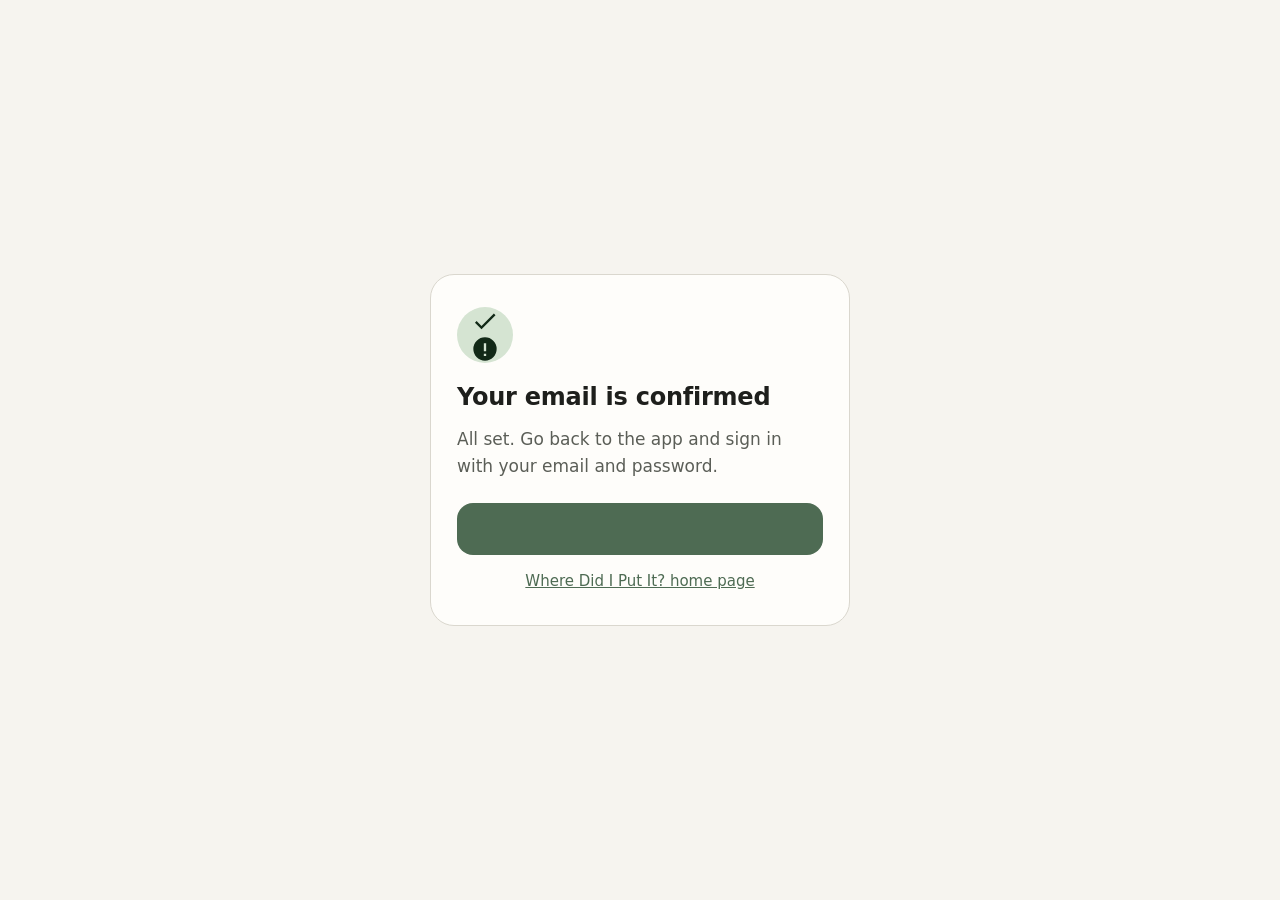
<file: website/auth/callback/index.html>
<!doctype html>
<html lang="en">
<head>
<meta charset="utf-8">
<meta name="viewport" content="width=device-width, initial-scale=1, viewport-fit=cover">
<meta name="robots" content="noindex">
<meta name="referrer" content="no-referrer">
<title>Where Did I Put It?</title>
<link rel="icon" href="/icon.svg" type="image/svg+xml">
<style>
  :root {
    --paper: #F6F4EF; --surface: #FEFDFA; --ink: #1E1F1C; --muted: #5B5E57; --line: #DAD7CE;
    --sage: #4E6B53; --sage-ink: #FBFCF8; --sage-soft: #D5E4D2; --sage-deep: #122917; --error: #B0443A;
  }
  @media (prefers-color-scheme: dark) {
    :root {
      color-scheme: dark;
      --paper: #1B1D1B; --surface: #222522; --ink: #E6E3DC; --muted: #B7B6AE; --line: #41443F;
      --sage: #A8C5A8; --sage-ink: #15311D; --sage-soft: #304B36; --sage-deep: #CBE4C8; --error: #F0A79F;
    }
  }
  * { box-sizing: border-box; }
  html, body { height: 100%; }
  body {
    margin: 0; background: var(--paper); color: var(--ink);
    font: 400 17px/1.6 "Segoe UI", system-ui, -apple-system, Roboto, sans-serif;
    display: grid; place-items: center; padding: 24px 20px;
  }
  .card {
    width: 100%; max-width: 420px; background: var(--surface); border: 1px solid var(--line);
    border-radius: 24px; padding: 32px 26px; display: grid; gap: 14px; text-align: left;
  }
  .badge { width: 56px; height: 56px; border-radius: 50%; background: var(--sage-soft); display: grid; place-items: center; }
  .badge svg { width: 28px; height: 28px; fill: var(--sage-deep); }
  .badge.error { background: color-mix(in srgb, var(--error) 18%, transparent); }
  .badge.error svg { fill: var(--error); }
  h1 { font-size: 24px; line-height: 1.2; margin: 6px 0 0; letter-spacing: -.01em; }
  p { margin: 0; color: var(--muted); }
  .btn {
    display: flex; align-items: center; justify-content: center; min-height: 52px; margin-top: 8px;
    border-radius: 16px; background: var(--sage); color: var(--sage-ink); font-weight: 600; text-decoration: none;
  }
  .btn:focus-visible { outline: 2px solid var(--sage); outline-offset: 3px; }
  .home { color: var(--sage); font-size: 15px; text-align: center; }
</style>
</head>
<body>
<main class="card" aria-live="polite">
  <div class="badge" id="badge">
    <svg id="icon-ok" viewBox="0 0 24 24" aria-hidden="true"><path d="M9 16.2 4.8 12l-1.4 1.4L9 19 21 7l-1.4-1.4z"/></svg>
    <svg id="icon-err" viewBox="0 0 24 24" aria-hidden="true" hidden><path d="M11 7h2v7h-2zm0 9h2v2h-2zm1-14a10 10 0 1 0 0 20 10 10 0 0 0 0-20z"/></svg>
  </div>
  <h1 id="title"></h1>
  <p id="body"></p>
  <a class="btn" id="open" href="#" hidden></a>
  <a class="home" id="home" href="/"></a>
</main>
<script>
(function () {
  // Supabase Auth sends people here after they confirm their email or ask to
  // reset their password. On an Android phone with the app, we hand the
  // one-time code to the app. Anywhere else we explain what happened instead
  // of leaving a blank "about:blank" page.
  var tr = (navigator.language || "").toLowerCase().indexOf("tr") === 0;
  var t = tr ? {
    okTitle: "E-postan doğrulandı",
    okBody: "Harika! Şimdi uygulamaya dönüp e-posta ve şifrenle giriş yapabilirsin.",
    openTitle: "Uygulama açılıyor…",
    openBody: "Açılmazsa aşağıdaki düğmeye dokun.",
    open: "Uygulamada aç",
    recoveryTitle: "Bu linki telefonunda aç",
    recoveryBody: "Şifre sıfırlama, isteği yaptığın telefondaki uygulamada tamamlanır. E-postayı telefonunda açıp linke oradan dokun.",
    errTitle: "Bu linkin süresi dolmuş",
    errBody: "Linkler bir kez ve sınırlı süre kullanılabilir. Uygulamadan yeni bir link iste ya da giriş yap.",
    home: "Nereye Koydum? ana sayfası"
  } : {
    okTitle: "Your email is confirmed",
    okBody: "All set. Go back to the app and sign in with your email and password.",
    openTitle: "Opening the app…",
    openBody: "If nothing happens, tap the button below.",
    open: "Open in the app",
    recoveryTitle: "Open this link on your phone",
    recoveryBody: "Password resets finish in the app on the phone where you asked for them. Open the email on your phone and tap the link there.",
    errTitle: "This link has expired",
    errBody: "Links work once and for a limited time. Ask for a new one in the app, or sign in.",
    home: "Where Did I Put It? home page"
  };
  document.documentElement.lang = tr ? "tr" : "en";

  var query = new URLSearchParams(location.search);
  var hash = new URLSearchParams(location.hash.replace(/^#/, ""));
  var hasError = query.has("error") || hash.has("error") || query.has("error_code") || hash.has("error_code");
  var code = query.get("code");
  var isRecovery = query.get("type") === "recovery";
  var isAndroid = /Android/i.test(navigator.userAgent);

  function show(title, body, error) {
    document.getElementById("title").textContent = title;
    document.getElementById("body").textContent = body;
    document.getElementById("icon-ok").hidden = !!error;
    document.getElementById("icon-err").hidden = !error;
    document.getElementById("badge").classList.toggle("error", !!error);
  }
  document.getElementById("home").textContent = t.home;

  if (hasError) {
    show(t.errTitle, t.errBody, true);
  } else if (code && isAndroid) {
    // Hand the one-time code to the app. The fallback shows the confirmation
    // text when the app isn't installed.
    var params = location.search.replace(/^\?/, "");
    var fallback = location.origin + location.pathname + "?handoff=failed" + (isRecovery ? "&type=recovery" : "");
    var intentUrl = "intent://auth-callback?" + params +
      "#Intent;scheme=wheredidiputit;package=com.wheredidiputit.app;S.browser_fallback_url=" +
      encodeURIComponent(fallback) + ";end";
    var btn = document.getElementById("open");
    btn.textContent = t.open;
    btn.href = intentUrl;
    btn.hidden = false;
    show(t.openTitle, t.openBody, false);
    location.replace(intentUrl);
  } else if (isRecovery) {
    show(t.recoveryTitle, t.recoveryBody, false);
  } else {
    // Supabase confirms the email before redirecting here, so this is true
    // even when the link was opened on a computer or another phone.
    show(t.okTitle, t.okBody, false);
  }
})();
</script>
</body>
</html>
</file>
